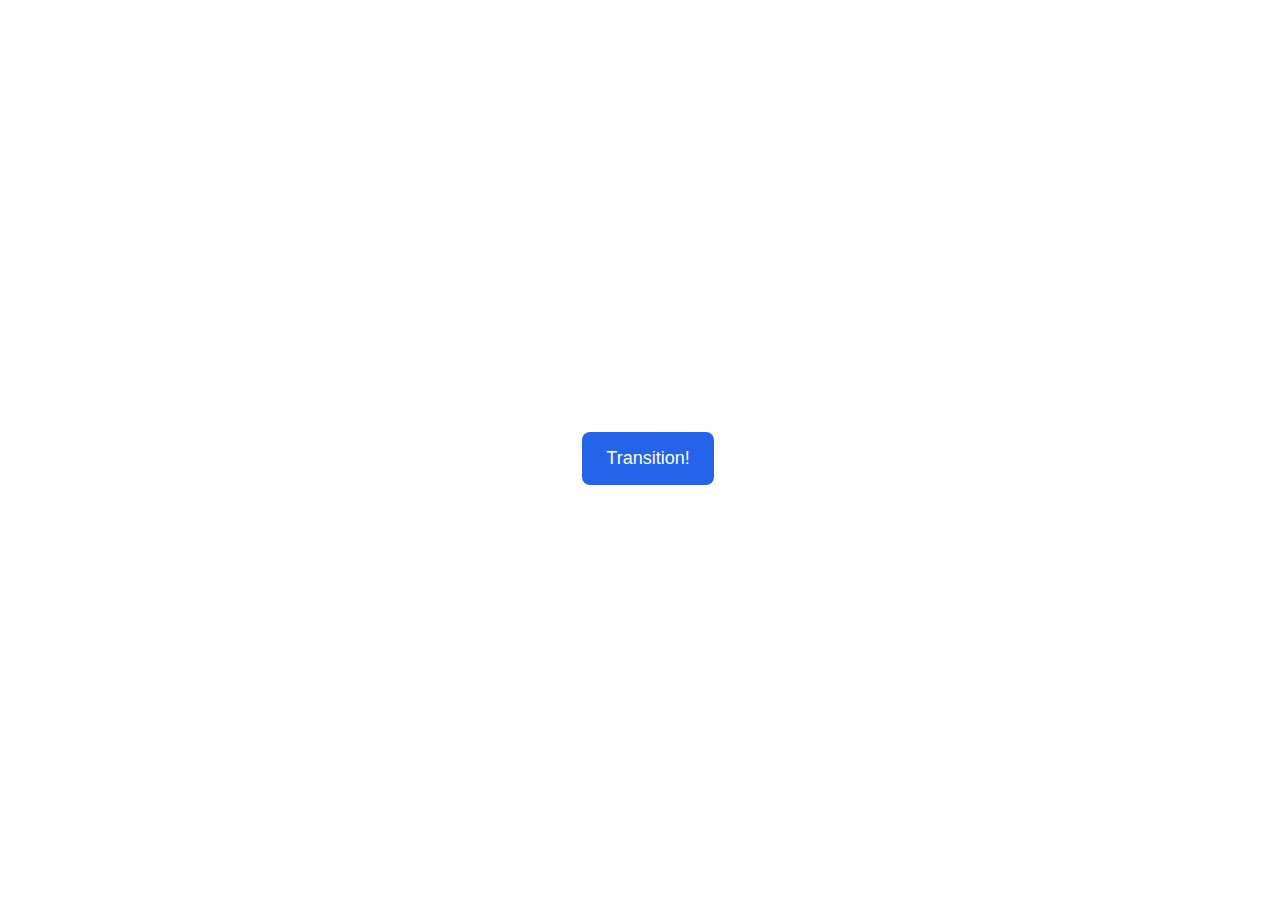
<file: advanced-html-css/animation/01-button-hover/index.html>
<!DOCTYPE html>
<html lang="en">
  <head>
    <meta charset="UTF-8" />
    <meta http-equiv="X-UA-Compatible" content="IE=edge" />
    <meta name="viewport" content="width=device-width, initial-scale=1.0" />
    <title>Button Hover</title>
    <link rel="stylesheet" href="style.css" />
  </head>
  <body>
    <div id="transition-container">
      <button>Transition!</button>
    </div>
  </body>
</html>
</file>
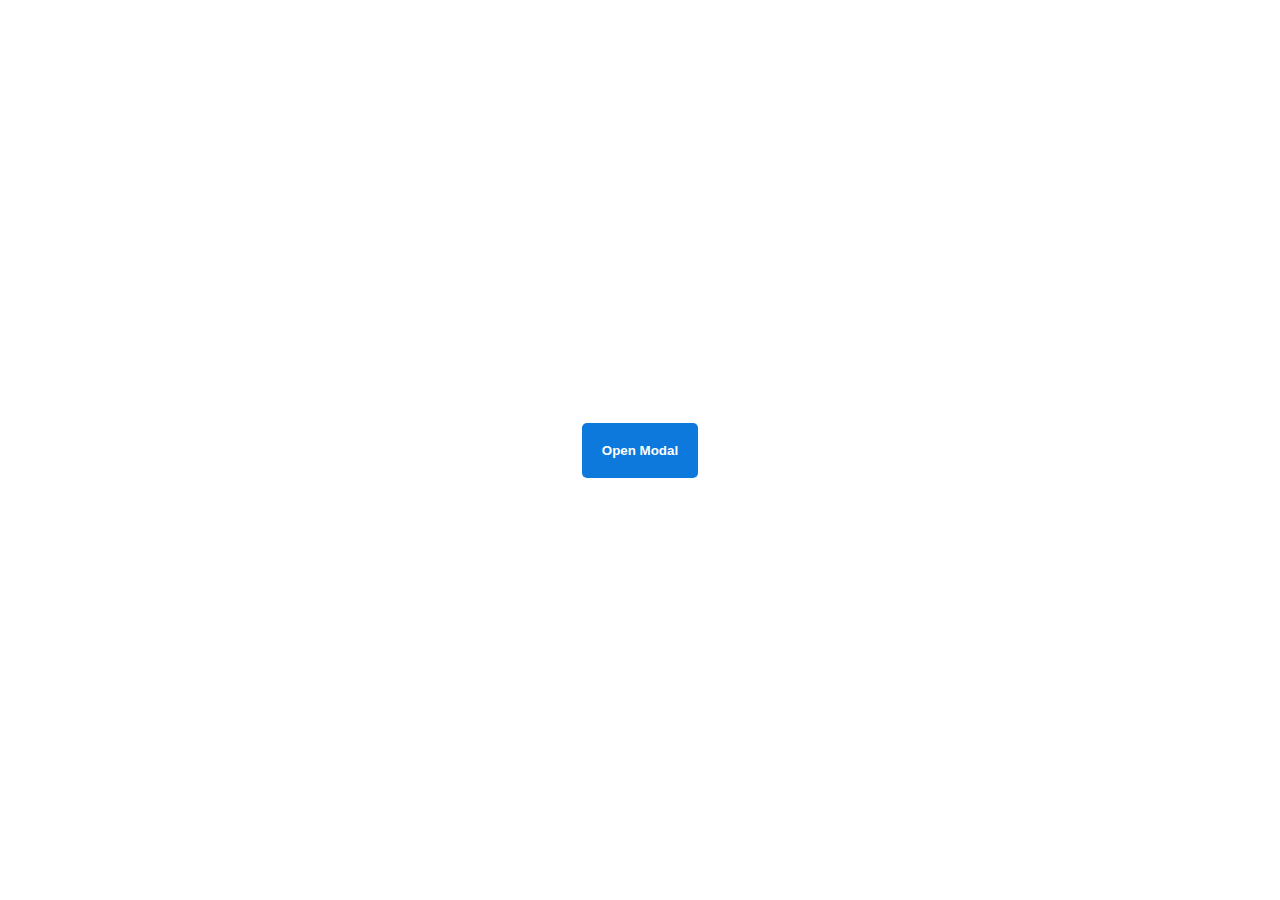
<file: advanced-html-css/animation/02-pop-up/index.html>
<!DOCTYPE html>
<html lang="en">
  <head>
    <meta charset="UTF-8" />
    <meta http-equiv="X-UA-Compatible" content="IE=edge" />
    <meta name="viewport" content="width=device-width, initial-scale=1.0" />
    <title>Popup</title>
    <link rel="stylesheet" href="style.css" />
  </head>
  <body>
    <div class="backdrop"></div>
    <div class="popup-modal">
      <h1>Look at me!</h1>
      <p>I'm a pop up dialog!</p>
      <button id="close-modal">Close Modal</button>
    </div>
    <div class="button-container">
      <button id="trigger-modal">Open Modal</button>
    </div>
    <script src="script.js"></script>
  </body>
</html>
</file>
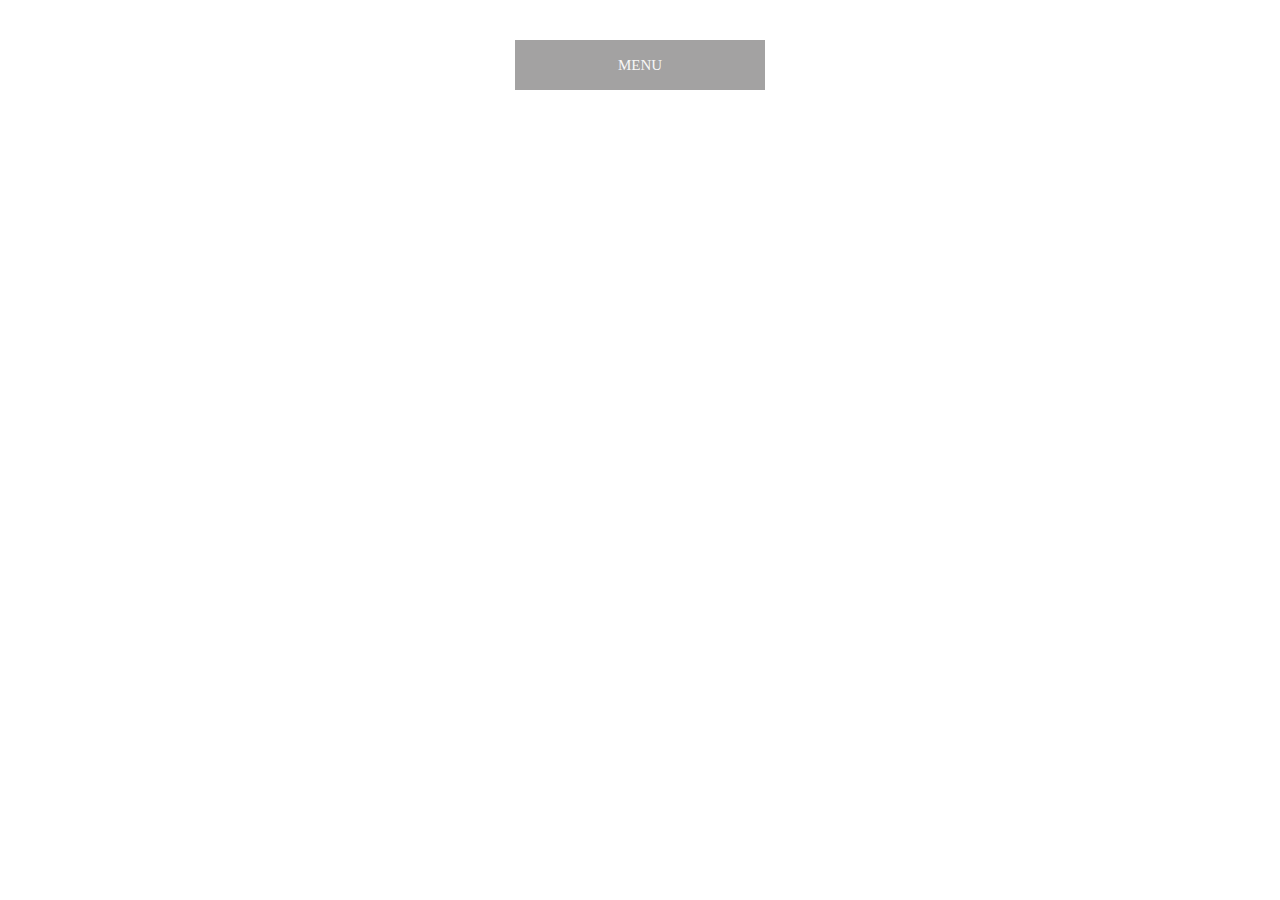
<file: advanced-html-css/animation/03-dropdown-menu/index.html>
<!DOCTYPE html>
<html lang="en">
  <head>
    <meta charset="UTF-8" />
    <meta http-equiv="X-UA-Compatible" content="IE=edge" />
    <meta name="viewport" content="width=device-width, initial-scale=1.0" />
    <title>Dropdown Menu</title>
    <link rel="stylesheet" href="style.css" />
  </head>
  <body>
    <div class="dropdown-container">
        <div class="menu-title">MENU</div>
        <ul class="dropdown-menu">
            <li>ITEM 1</li>
            <li>ITEM 2</li>
            <li>ITEM 3</li>
            <li>ITEM 4</li>
            <li>ITEM 5</li>
        </ul>
    </div>
    <script src="script.js"></script>
  </body>
</html>
</file>
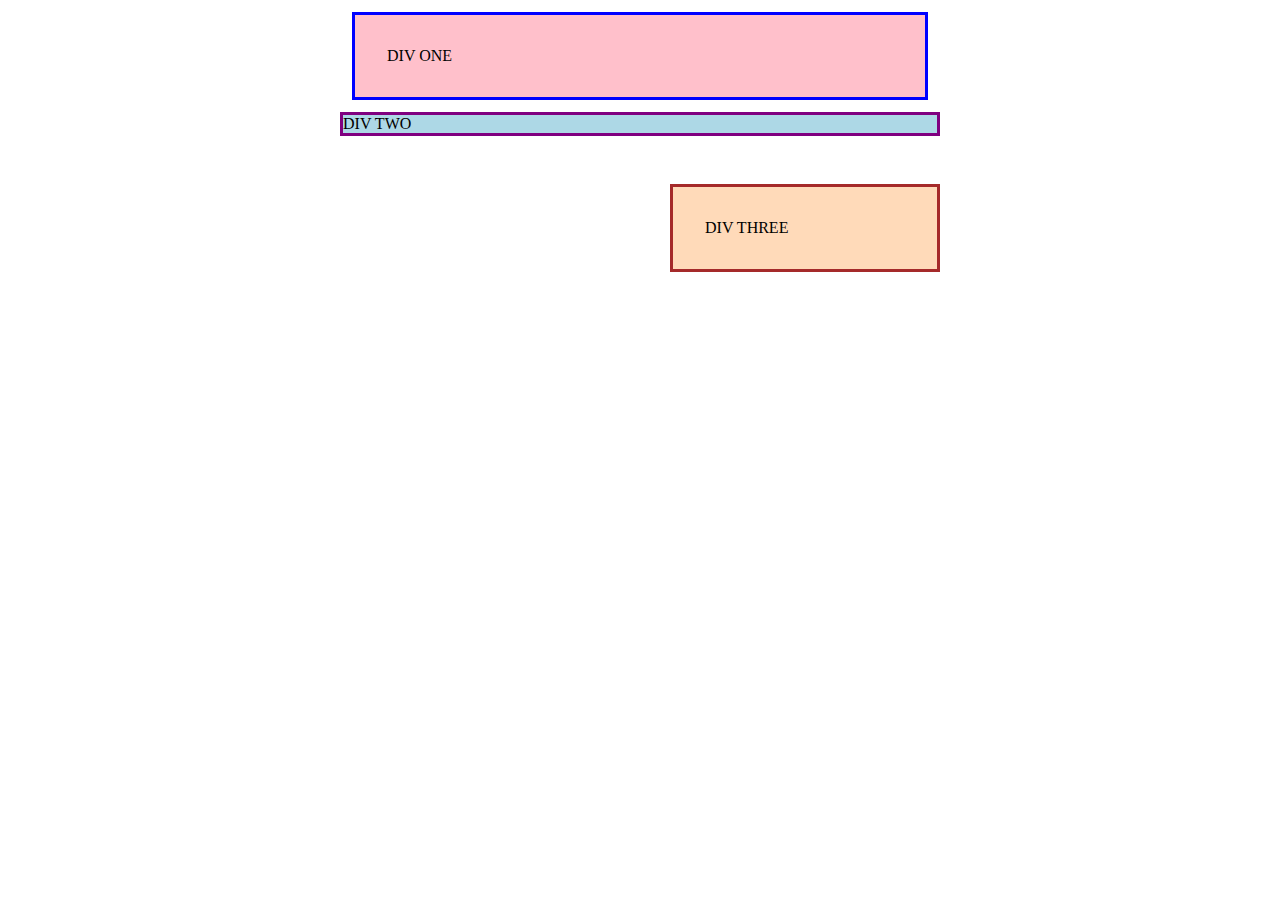
<file: foundations/block-and-inline/01-margin-and-padding-1/index.html>
<!DOCTYPE html>
<html lang="en">
  <head>
    <meta charset="UTF-8">
    <meta http-equiv="X-UA-Compatible" content="IE=edge">
    <meta name="viewport" content="width=device-width, initial-scale=1.0">
    <title>Margin and Padding exercise</title>
    <link rel="stylesheet" href="style.css">
  </head>
  <body>
    <div class="one">
      DIV ONE
    </div>
    <div class="two">
      DIV TWO
    </div>
    <div class="three">
      DIV THREE
    </div>
  </body>
</html>
</file>
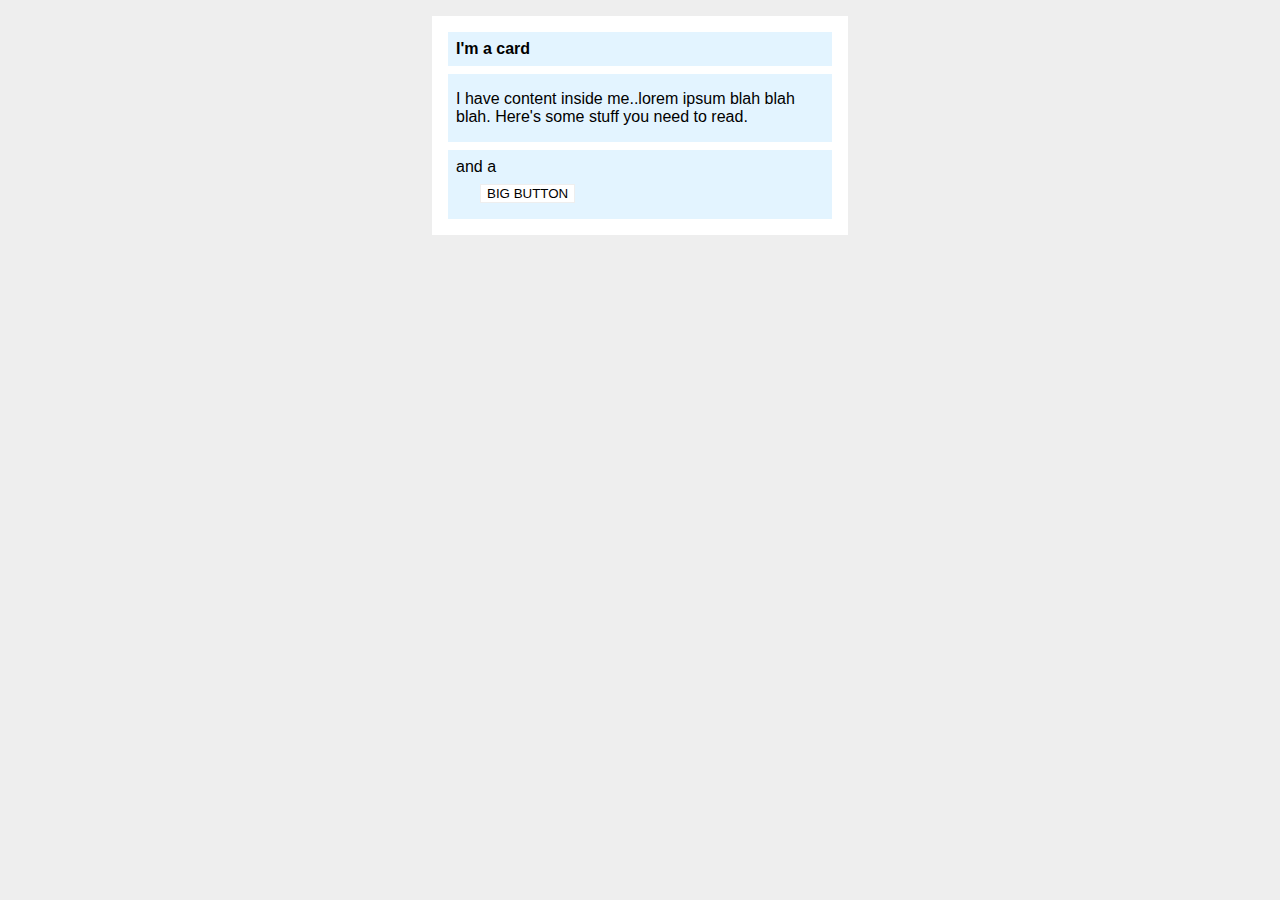
<file: foundations/block-and-inline/02-margin-and-padding-2/index.html>
<!DOCTYPE html>
<html lang="en">
  <head>
    <meta charset="UTF-8">
    <meta http-equiv="X-UA-Compatible" content="IE=edge">
    <meta name="viewport" content="width=device-width, initial-scale=1.0">
    <title>Margin and Padding exercise 2</title>
    <link rel="stylesheet" href="style.css">
  </head>
  <body>
    <div class="card">
      <h1 class="title">I'm a card</h1>
      <div class="content">I have content inside me..lorem ipsum blah blah blah. Here's some stuff you need to read.</div>
      <div class="button-container">and a <button>BIG BUTTON</button></div>
    </div>
  </body>
</html>
</file>
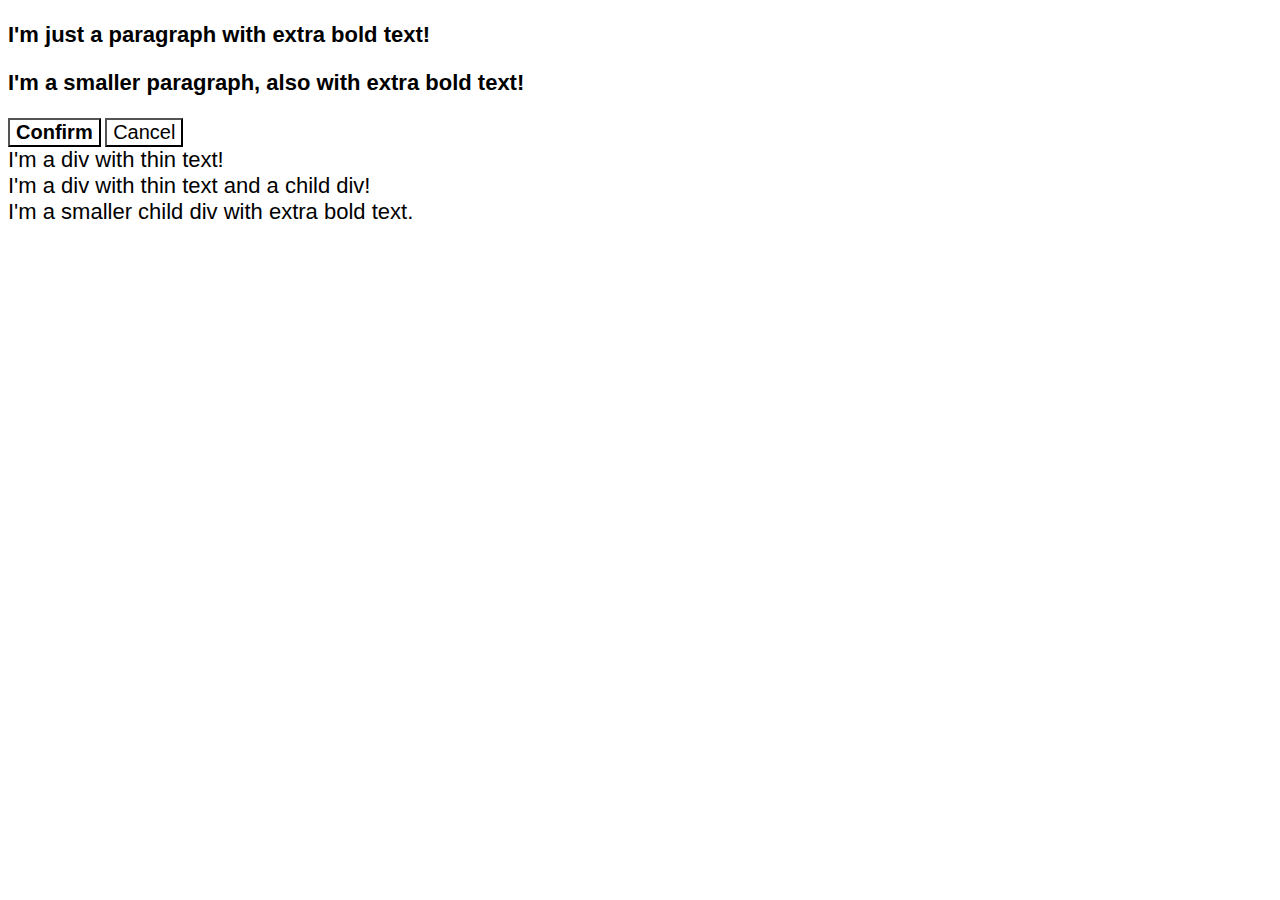
<file: foundations/cascade/01-cascade-fix/index.html>
<!DOCTYPE html>
<html lang="en">
  <head>
    <meta charset="UTF-8">
    <meta http-equiv="X-UA-Compatible" content="IE=edge">
    <meta name="viewport" content="width=device-width, initial-scale=1.0">
    <title>Fix the Cascade</title>
    <link rel="stylesheet" href="style.css">
  </head>
  <body>
    <p class="para">I'm just a paragraph with extra bold text!</p>
    <p class="para small-para">I'm a smaller paragraph, also with extra bold text!</p>

    <button id="confirm-button" class="button confirm">Confirm</button>
    <button id="cancel-button" class="button cancel">Cancel</button>

    <div class="text">I'm a div with thin text!</div>
    <div class="text">I'm a div with thin text and a child div!
      <div class="text child">I'm a smaller child div with extra bold text.</div>
    </div>
  </body>
</html>
</file>
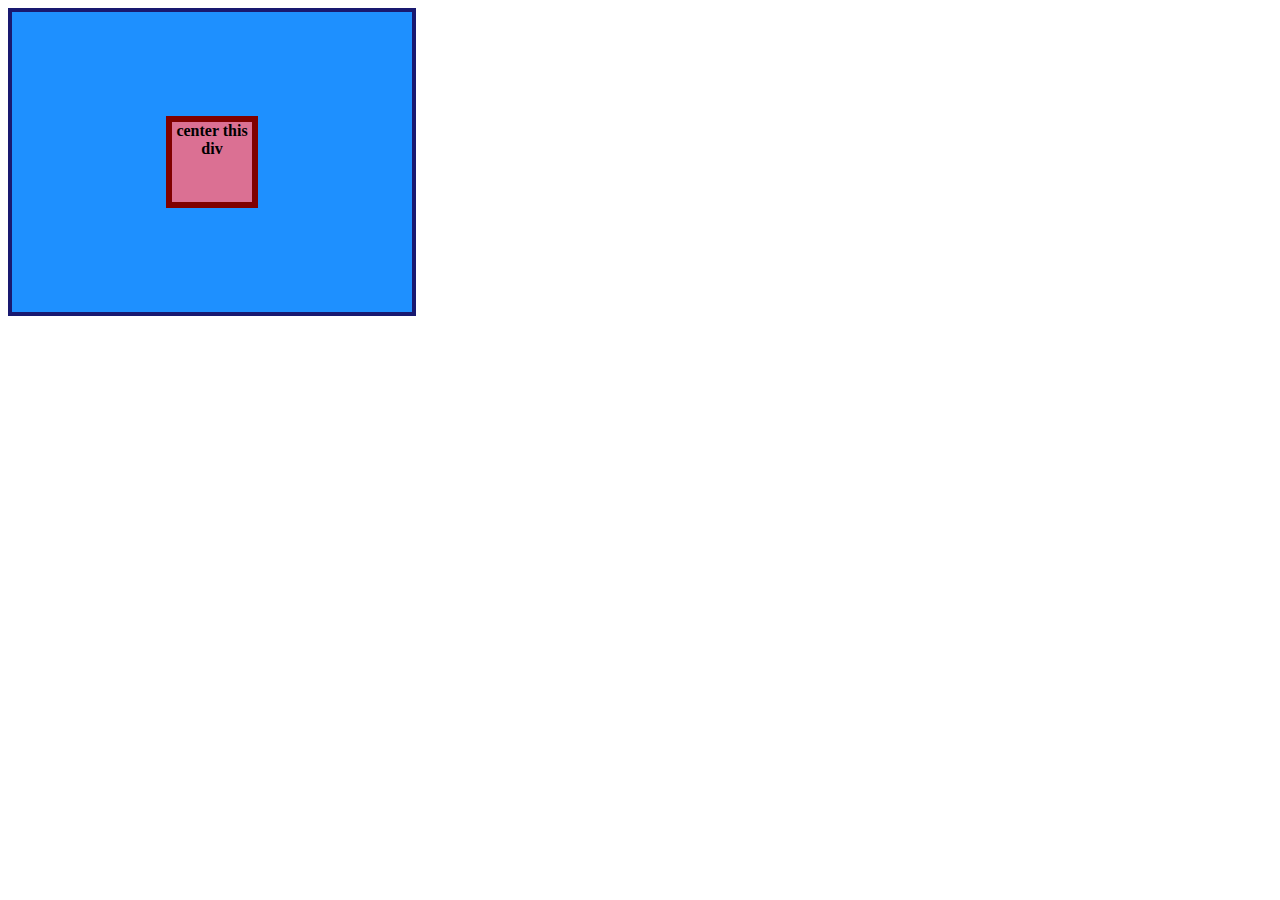
<file: foundations/flex/01-flex-center/index.html>
<!DOCTYPE html>
<html lang="en">
  <head>
    <meta charset="UTF-8">
    <meta http-equiv="X-UA-Compatible" content="IE=edge">
    <meta name="viewport" content="width=device-width, initial-scale=1.0">
    <title>CENTER THIS DIV</title>
    <link rel="stylesheet" href="style.css">
  </head>
  <body>
    <div class="container">
      <div class="box">center this div</div>
    </div>
  </body>
</html>
</file>
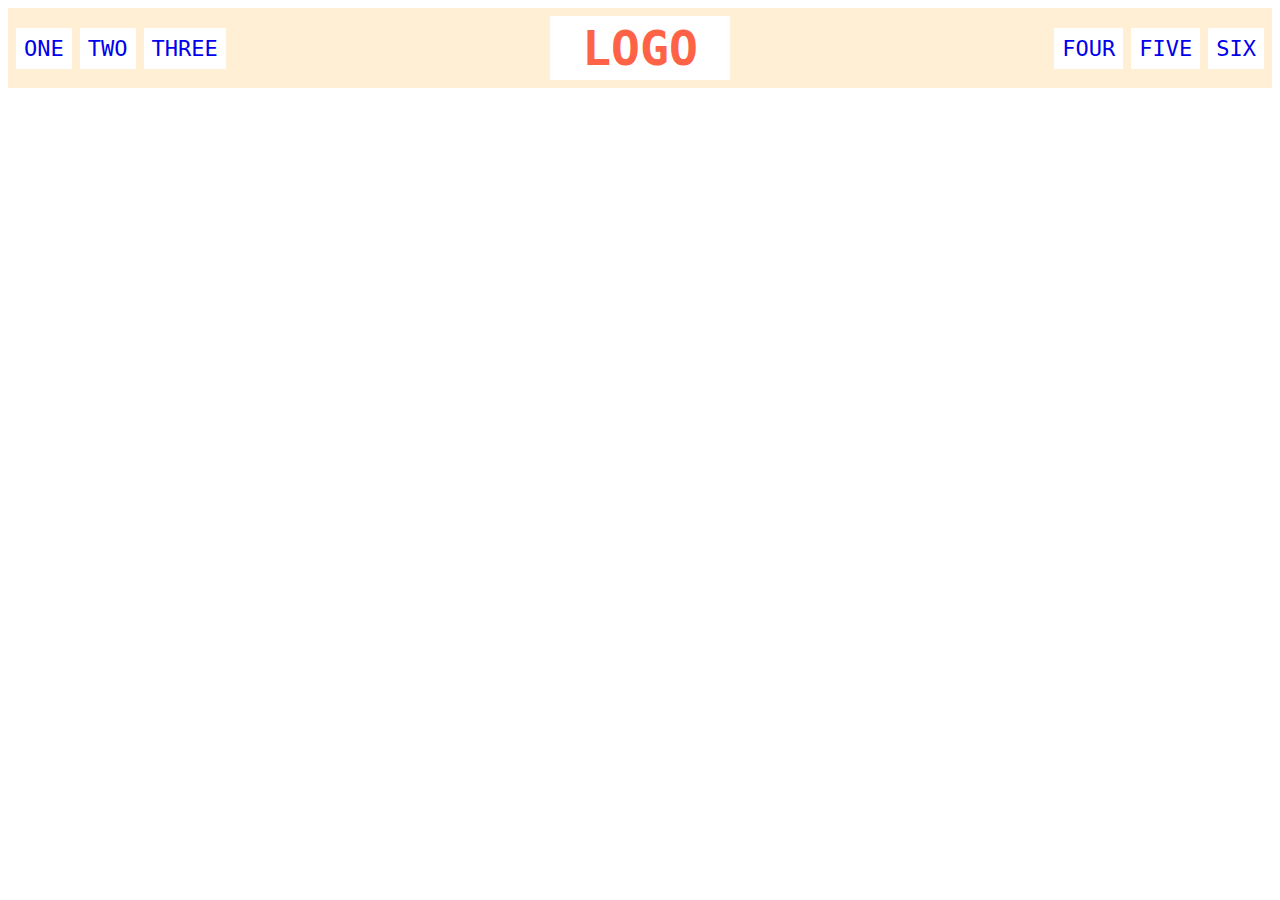
<file: foundations/flex/02-flex-header/index.html>
<!DOCTYPE html>
<html lang="en">
  <head>
    <meta charset="UTF-8">
    <meta http-equiv="X-UA-Compatible" content="IE=edge">
    <meta name="viewport" content="width=device-width, initial-scale=1.0">
    <title>Flex Header</title>
    <link rel="stylesheet" href="style.css">
  </head>
  <body>
    <div class="header">
      <div class="left-links">
        <ul>
          <li><a href="#">ONE</a></li>
          <li><a href="#">TWO</a></li>
          <li><a href="#">THREE</a></li>
        </ul>
      </div>
      <div class="logo">LOGO</div>
      <div class="right-links">
        <ul>
          <li><a href="#">FOUR</a></li>
          <li><a href="#">FIVE</a></li>
          <li><a href="#">SIX</a></li>
        </ul>
      </div>
    </div>
  </body>
</html>
</file>
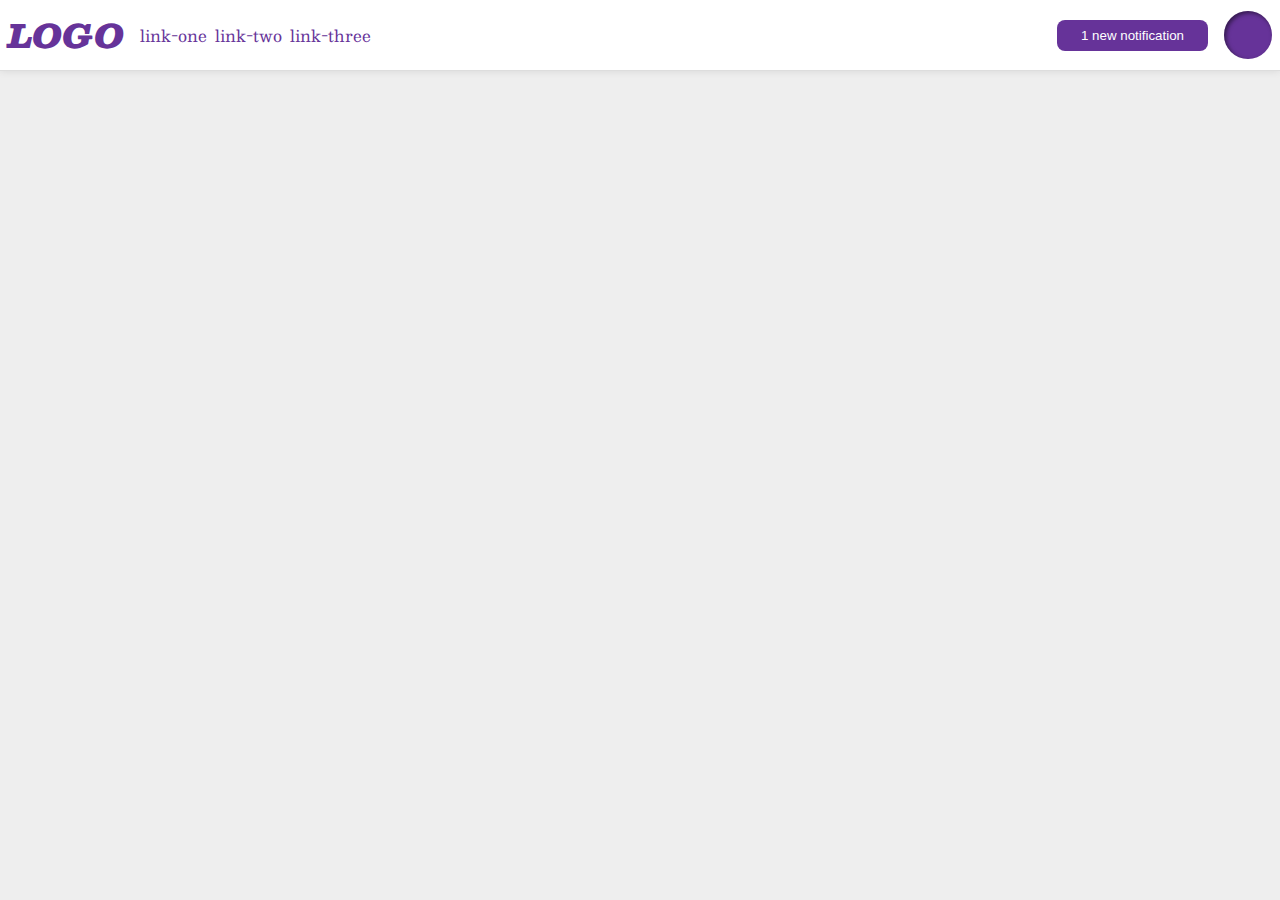
<file: foundations/flex/03-flex-header-2/index.html>
<!DOCTYPE html>
<html lang="en">
  <head>
    <meta charset="UTF-8">
    <meta http-equiv="X-UA-Compatible" content="IE=edge">
    <meta name="viewport" content="width=device-width, initial-scale=1.0">
    <title>Flex Header 2</title>
    <link rel="stylesheet" href="style.css">
  </head>
  <body>
    <div class="header">
      <div class="header-left">
        <div class="logo">
          LOGO
        </div>
        <ul class="links">
          <li><a href="https://google.com">link-one</a></li>
          <li><a href="https://google.com">link-two</a></li>
          <li><a href="https://google.com">link-three</a></li>
        </ul>
      </div>
      <div class="header-right">
        <button class="notifications">
          1 new notification
        </button>
        <div class="profile-image"></div>
      </div>
    </div>
  </body>
</html>
</file>
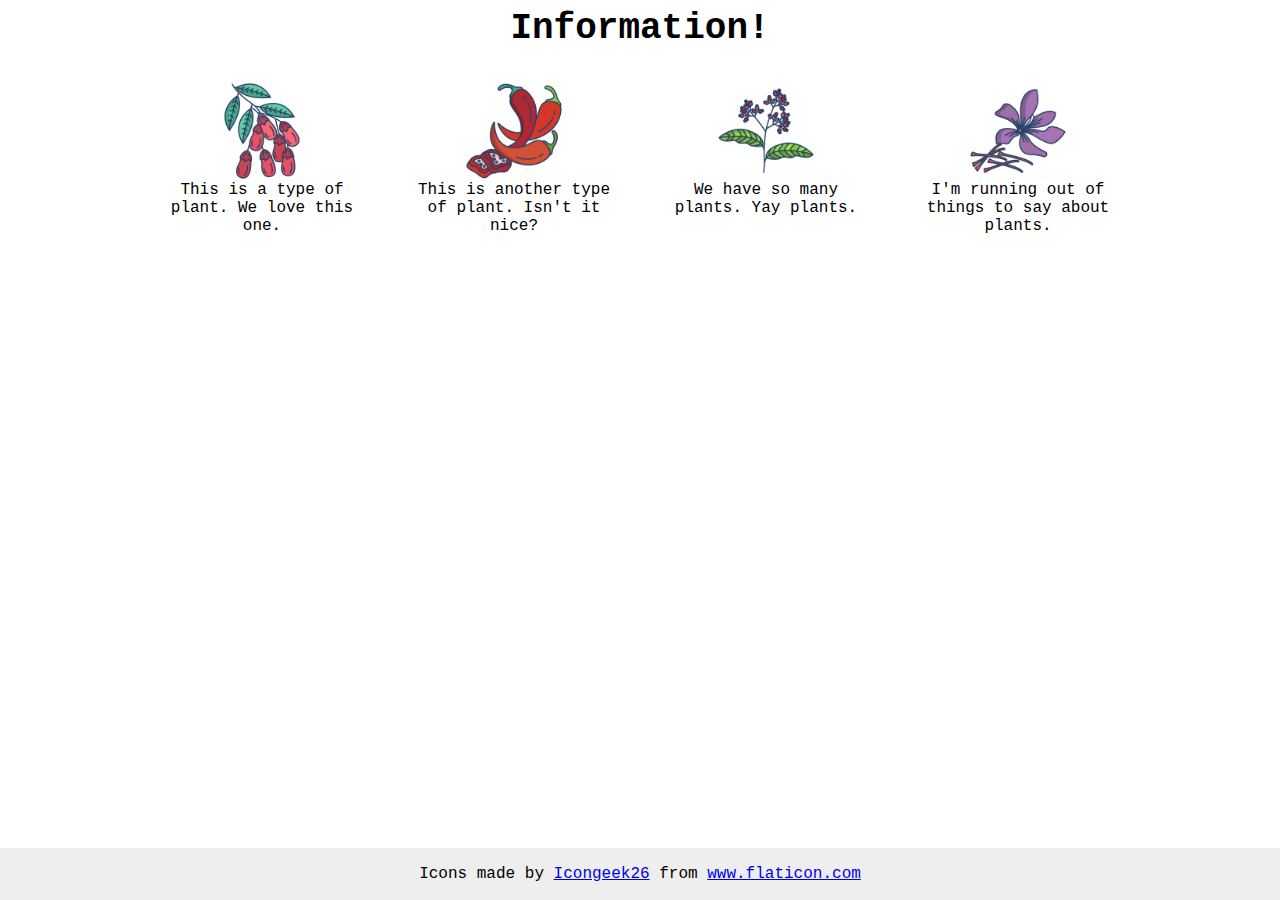
<file: foundations/flex/04-flex-information/index.html>
<!DOCTYPE html>
<html lang="en">
  <head>
    <meta charset="UTF-8">
    <meta http-equiv="X-UA-Compatible" content="IE=edge">
    <meta name="viewport" content="width=device-width, initial-scale=1.0">
    <title>Information</title>
    <link rel="stylesheet" href="style.css">
  </head>
  <body>
    <div class="title">Information!</div>
    <div class="main">
      <div class="section">
        <img src="./images/barberry.png" alt="barberry">
        <div class="text">This is a type of plant. We love this one.</div>
      </div>
      <div class="section">
        <img src="./images/chilli.png" alt="chili">
        <div class="text">This is another type of plant. Isn't it nice?</div>
      </div>
      <div class="section">
        <img src="./images/pepper.png" alt="pepper">
        <div class="text">We have so many plants. Yay plants.</div>
      </div>
      <div class="section">
        <img src="./images/saffron.png" alt="saffron">
        <div class="text">I'm running out of things to say about plants.</div>
      </div>
    </div>

    <!-- disregard this section, it's here to give attribution to the creator of these icons -->
    <div class="footer">
      <div>Icons made by <a href="https://www.flaticon.com/authors/icongeek26" title="Icongeek26">Icongeek26</a> from <a href="https://www.flaticon.com/" title="Flaticon">www.flaticon.com</a></div>
    </div>
  </body>
</html>
</file>
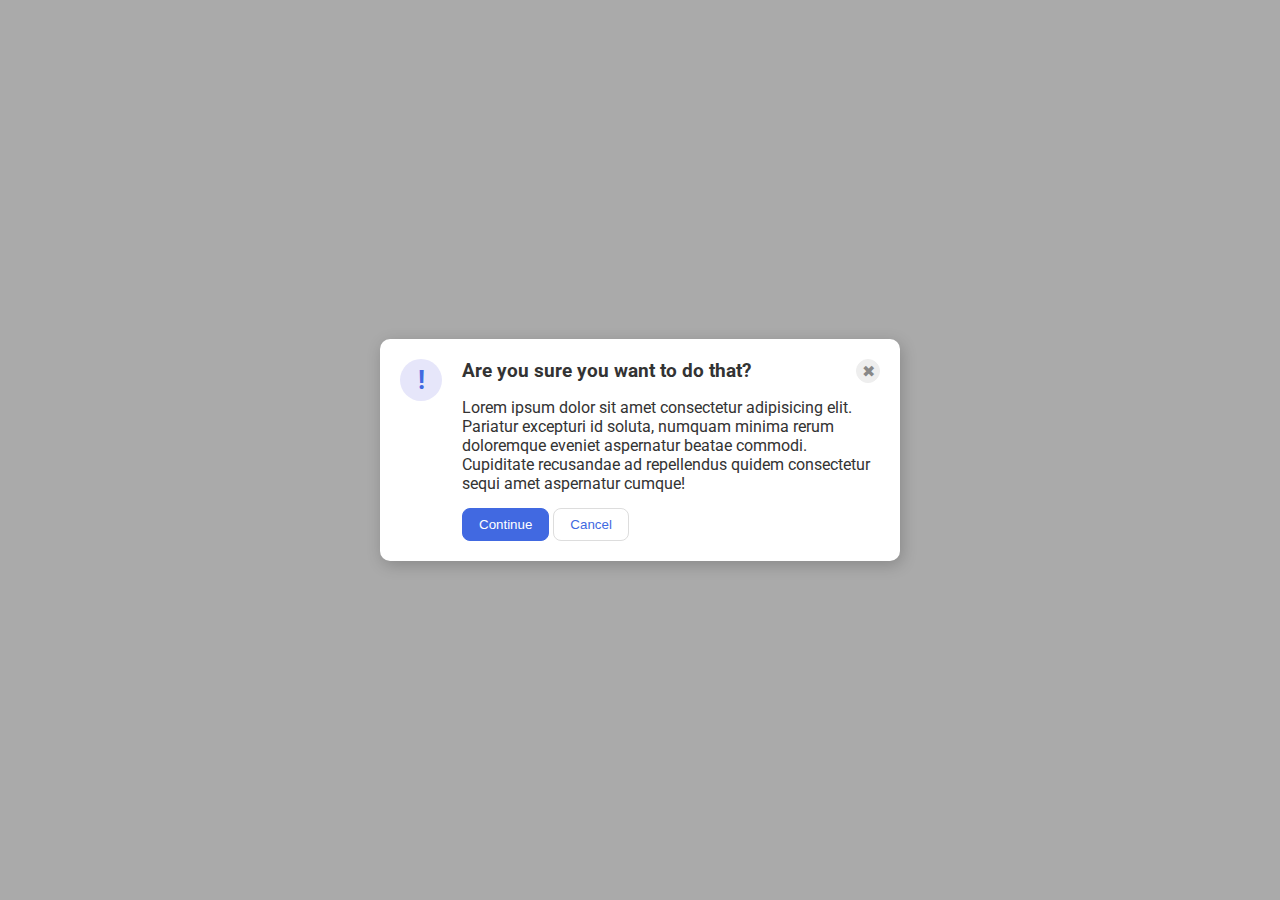
<file: foundations/flex/05-flex-modal/index.html>
<!DOCTYPE html>
<html lang="en">
  <head>
    <meta charset="UTF-8">
    <meta http-equiv="X-UA-Compatible" content="IE=edge">
    <meta name="viewport" content="width=device-width, initial-scale=1.0">
    <link rel="stylesheet" href="style.css">
    <title>Modal</title>
  </head>
  <body>
    <div class="modal">
      <div class="icon">!</div>
      <div class="main-container">
        <div class="top-right-container">
          <div class="header">Are you sure you want to do that?</div>
          <button class="close-button">✖</button>
        </div>
        <div class="text">Lorem ipsum dolor sit amet consectetur adipisicing elit. Pariatur excepturi id soluta, numquam minima rerum doloremque eveniet aspernatur beatae commodi. Cupiditate recusandae ad repellendus quidem consectetur sequi amet aspernatur cumque!</div>
        <button class="continue">Continue</button>
        <button class="cancel">Cancel</button>
      </div>
    </div>
  </body>
</html>
</file>
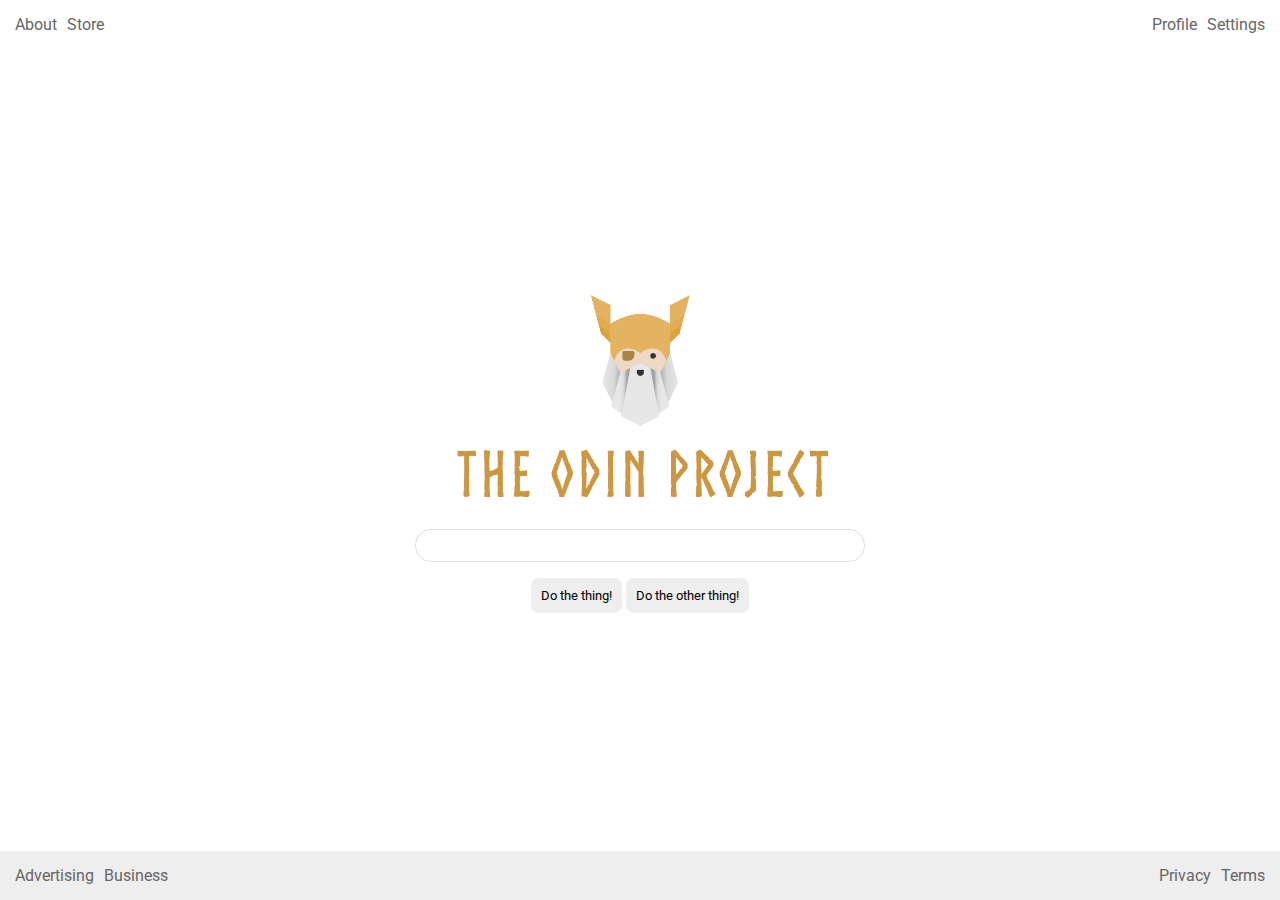
<file: foundations/flex/06-flex-layout/index.html>
<!DOCTYPE html>
<html lang="en">
  <head>
    <meta charset="UTF-8">
    <meta http-equiv="X-UA-Compatible" content="IE=edge">
    <meta name="viewport" content="width=device-width, initial-scale=1.0">
    <title>LAYOUT</title>
    <link rel="stylesheet" href="./style.css">
  </head>
  <body>
    <div class="header">
      <ul class="left-links">
        <li><a href="#">About</a></li>
        <li><a href="#">Store</a></li>
      </ul>
      <ul class="right-links">
        <li><a href="#">Profile</a></li>
        <li><a href="#">Settings</a></li>
      </ul>
    </div>
    <div class="content">
      <img src="./logo.png" alt="Project logo. Represents odin with the project name.">
      <div class="input">
        <input type="text">
      </div>
      <div class="buttons">
        <button>Do the thing!</button>
        <button>Do the other thing!</button>
      </div>
    </div>
    <div class="footer">
      <ul class="left-links">
        <li><a href="#">Advertising</a></li>
        <li><a href="#">Business</a></li>
      </ul>
      <ul class="right-links">
        <li><a href="#">Privacy</a></li>
        <li><a href="#">Terms</a></li>
      </ul>
    </div>
  </body>
</html>
</file>
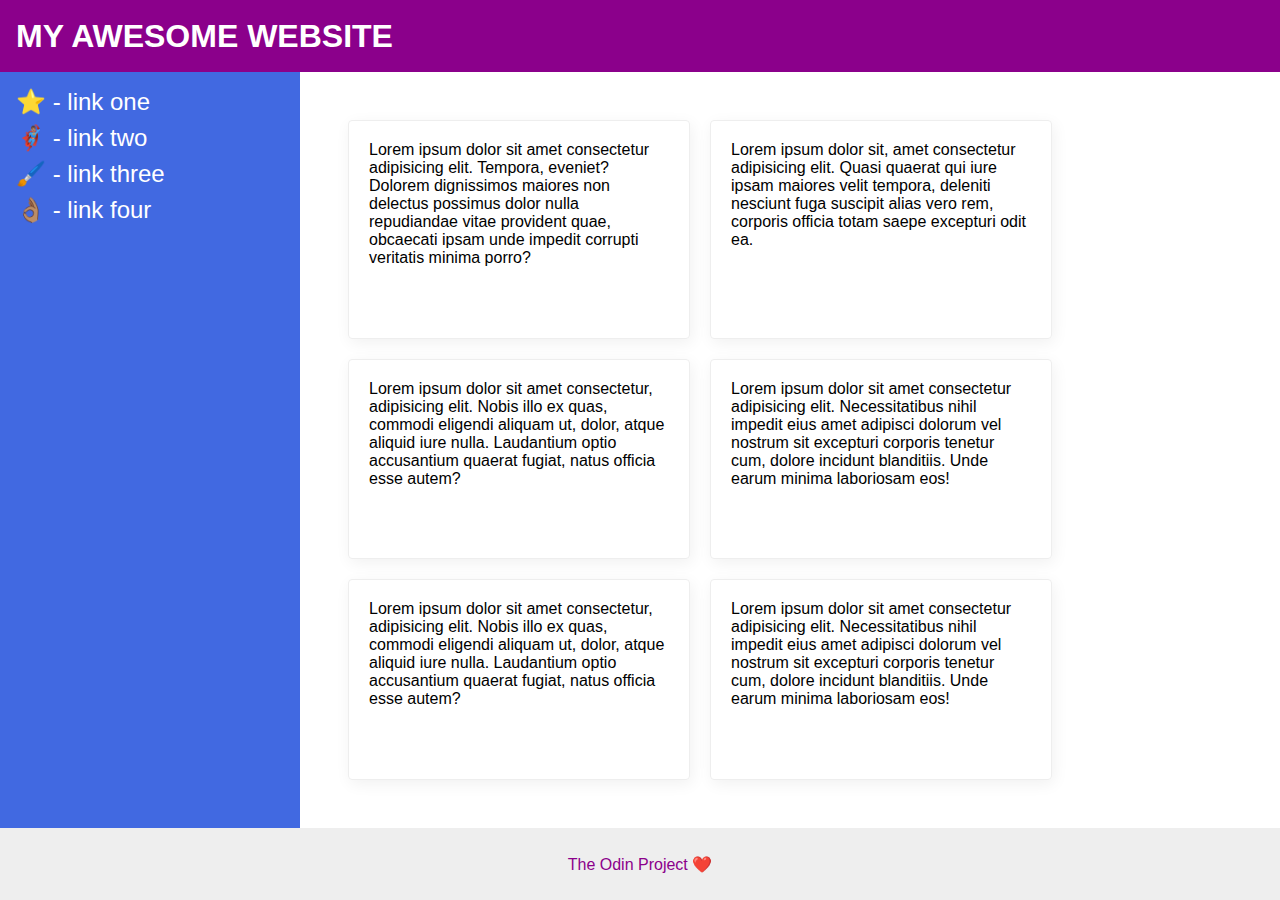
<file: foundations/flex/07-flex-layout-2/index.html>
<!DOCTYPE html>
<html lang="en">
  <head>
    <meta charset="UTF-8">
    <meta http-equiv="X-UA-Compatible" content="IE=edge">
    <meta name="viewport" content="width=device-width, initial-scale=1.0">
    <title>The Holy Grail</title>
    <link rel="stylesheet" href="style.css">
  </head>
  <body>
    <div class="header">
      MY AWESOME WEBSITE
    </div>
    
    <div class="main-content">
      <div class="sidebar">
        <ul>
          <li><a href="#">⭐ - link one</a></li>
          <li><a href="#">🦸🏽‍♂️ - link two</a></li>
          <li><a href="#">🖌️ - link three</a></li>
          <li><a href="#">👌🏽 - link four</a></li>
        </ul>
      </div>
      <div class="cards">
        <div class="card">Lorem ipsum dolor sit amet consectetur adipisicing elit. Tempora, eveniet? Dolorem dignissimos maiores non delectus possimus dolor nulla repudiandae vitae provident quae, obcaecati ipsam unde impedit corrupti veritatis minima porro?</div>
        <div class="card">Lorem ipsum dolor sit, amet consectetur adipisicing elit. Quasi quaerat qui iure ipsam maiores velit tempora, deleniti nesciunt fuga suscipit alias vero rem, corporis officia totam saepe excepturi odit ea.</div>
        <div class="card">Lorem ipsum dolor sit amet consectetur, adipisicing elit. Nobis illo ex quas, commodi eligendi aliquam ut, dolor, atque aliquid iure nulla. Laudantium optio accusantium quaerat fugiat, natus officia esse autem?</div>
        <div class="card">Lorem ipsum dolor sit amet consectetur adipisicing elit. Necessitatibus nihil impedit eius amet adipisci dolorum vel nostrum sit excepturi corporis tenetur cum, dolore incidunt blanditiis. Unde earum minima laboriosam eos!</div>
        <div class="card">Lorem ipsum dolor sit amet consectetur, adipisicing elit. Nobis illo ex quas, commodi eligendi aliquam ut, dolor, atque aliquid iure nulla. Laudantium optio accusantium quaerat fugiat, natus officia esse autem?</div>
        <div class="card">Lorem ipsum dolor sit amet consectetur adipisicing elit. Necessitatibus nihil impedit eius amet adipisci dolorum vel nostrum sit excepturi corporis tenetur cum, dolore incidunt blanditiis. Unde earum minima laboriosam eos!</div>
      </div>
    </div>

    <div class="footer">
      The Odin Project ❤️
    </div>
  </body>
</html>
</file>
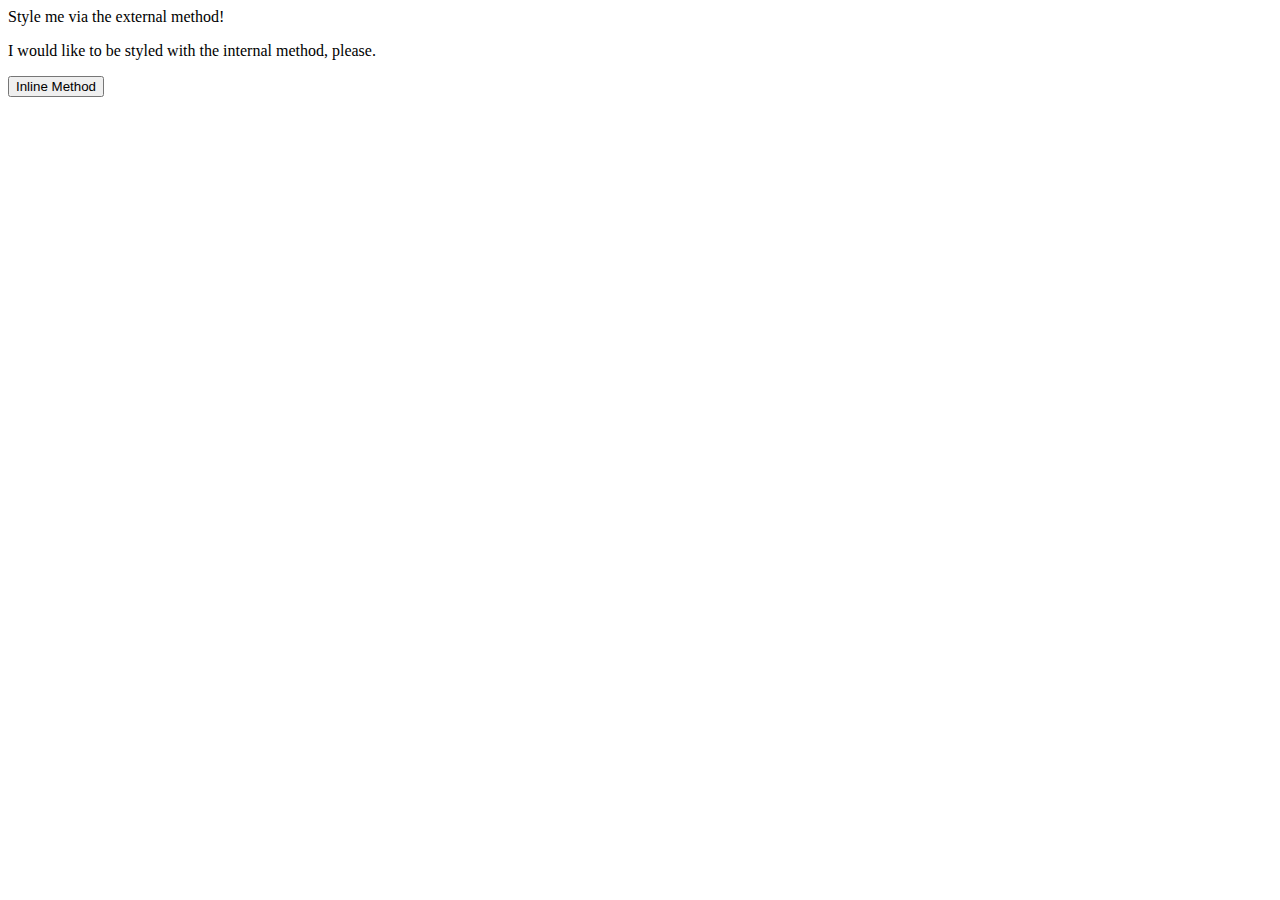
<file: foundations/intro-to-css/01-css-methods/index.html>
<!DOCTYPE html>
<html lang="en">
  <head>
    <meta charset="UTF-8">
    <meta http-equiv="X-UA-Compatible" content="IE=edge">
    <meta name="viewport" content="width=device-width, initial-scale=1.0">
    <title>Methods for Adding CSS</title>
  </head>
  <body>
    <div>Style me via the external method!</div>
    <p>I would like to be styled with the internal method, please.</p>
    <button>Inline Method</button>
  </body>
</html>
</file>
<file: advanced-html-css/animation/01-button-hover/style.css>
#transition-container {
  width: 100vw;
  height: 100vh;
  display: flex;
  flex-direction: column;
  justify-content: center;
  align-items: center;
  font-family: Arial, sans-serif;
}

button {
  border-radius: 8px;
  border: none;
  background-color: #2563eb;
  color: white;
  font-size: 18px;
  padding: 16px 24px;
  text-align: center;
}
</file>
<file: advanced-html-css/animation/02-pop-up/style.css>
* {
  padding: 0;
  margin: 0;
}

body {
  overflow: hidden;
}

.button-container {
  width: 100vw;
  height: 100vh;
  background-color: #ffffff;
  opacity: 100%;
  display: flex;
  align-items: center;
  justify-content: center;
}

button {
  padding: 20px;
  color: #ffffff;
  background-color: #0e79dd;
  border: none;
  border-radius: 5px;
  font-weight: 600;
}

.popup-modal {
  padding: 32px 64px;
  background-color: white;
  border: 1px solid black;
  border-radius: 10px;
  position: fixed;
  top: 50%;
  left: 50%;
  transform-origin: center;
  transform: translate(-50%, -50%);
  pointer-events: none;
  opacity: 0%;
  text-align: center;
}

.popup-modal p {
  margin-bottom: 24px;
}

.backdrop {
  pointer-events: none;
  position: fixed;
  inset: 0;
  background: #000;
  opacity: 0%;
}

.popup-modal.show {
  opacity: 100%;
  pointer-events: all;
}

.backdrop.show {
  opacity: 30%;
}
</file>
<file: advanced-html-css/animation/03-dropdown-menu/style.css>
.dropdown-container {
  max-width: 250px;
  margin: 40px auto;
  text-align: center;
  line-height: 50px;
  font-size: 15px;
  color: rgb(247, 247, 247);
  cursor: pointer;
}

.menu-title {
  background-color: rgb(163, 162, 162);
}

.dropdown-menu {
  list-style: none;
  padding: 0;
  margin: 0;
  background-color: rgb(99, 97, 97);

  display: none;
}

ul.dropdown-menu li:hover {
  background: rgb(47, 46, 46);
}

.visible {
  display: block;
}
</file>
<file: foundations/block-and-inline/01-margin-and-padding-1/style.css>
body {
  max-width: 600px;
  margin: 0 auto;
}

.one {
  background: pink;
  border: 3px solid blue;
  /* CHANGE ME */
  padding: 32px;
  margin: 12px;
}

.two {
  background: lightblue;
  border: 3px solid purple;
  /* CHANGE ME */
  margin-bottom: 48px;
}

.three {
  background: peachpuff;
  border: 3px solid brown;
  width: 200px;
  /* CHANGE ME */
  padding: 32px;
  margin-left: auto;
}
</file>
<file: foundations/block-and-inline/02-margin-and-padding-2/style.css>
body {
  background: #eee;
  font-family: sans-serif;
}

.card {
  width: 400px;
  background: #fff;
  margin: 16px auto;
  padding: 8px;
}

.title {
  background: #e3f4ff;
  margin: 8px;
  padding: 8px;
  font-size: 16px;
}

.content {
  background: #e3f4ff;
  margin: 8px;
  padding: 16px 8px;
}

.button-container {
  background: #e3f4ff;
  padding: 8px;
  margin: 8px;
}

button {
  background: white;
  border: 1px solid #eee;
  display: block;
  margin: 8px 24px;
}
</file>
<file: foundations/cascade/01-cascade-fix/style.css>
body {
  font-family: Arial, Helvetica, sans-serif;
}

.para,
.small-para {
  color: hsl(0, 0%, 0%);
  font-weight: 800;
}

.small-para {
  font-size: 14px;
  font-weight: 800;
}

.para {
  font-size: 22px;
}

.confirm {
  background: green;
  color: white;
  font-weight: bold;
} 

.button {
  background-color: rgb(255, 255, 255);
  color: rgb(0, 0, 0);
  font-size: 20px;
}

.child {
  color: rgb(0, 0, 0);
  font-weight: 800;
  font-size: 14px;
}

div.text {
  color: rgb(0, 0, 0);
  font-size: 22px;
  font-weight: 100;
}
</file>
<file: foundations/flex/01-flex-center/style.css>
.container {
  background: dodgerblue;
  border: 4px solid midnightblue;
  width: 400px;
  height: 300px;
  display: flex;
  justify-content: center; 
  align-items: center;
}

.box {
  background: palevioletred;
  font-weight: bold;
  text-align: center;
  border: 6px solid maroon;
  width: 80px;
  height: 80px;
}
</file>
<file: foundations/flex/02-flex-header/style.css>
.header  {
  font-family: monospace;
  background: papayawhip;
  display: flex;
  justify-content: space-between;
  align-items: center;
  padding: 8px;
}

.logo {
  font-size: 48px;
  font-weight: 900;
  color: tomato;
  background: white;
  padding: 4px 32px;
}

ul {
  /* this removes the dots on the list items*/
  list-style-type: none;
  display: flex;
  gap: 8px;
  margin: 0;
  padding: 0;
}

a {
  font-size: 22px;
  background: white;
  padding: 8px;
  /* this removes the line under the links */
  text-decoration: none;
}
</file>
<file: foundations/flex/03-flex-header-2/style.css>
/* this is some magical font-importing.  
you'll learn about it later. */
@import url('https://fonts.googleapis.com/css2?family=Besley:ital,wght@0,400;1,900&display=swap');

body {
  margin: 0;
  background: #eee;
  font-family: Besley, serif;
}

.header {
  background: white;
  border-bottom: 1px solid #ddd;
  box-shadow: 0 0 8px rgba(0,0,0,.1);
  display: flex;
  justify-content: space-between;
  padding: 8px;
}

.header-left, .header-right {
  display: flex;
  align-items: center;
  gap: 16px;
}

.profile-image {
  background: rebeccapurple;
  box-shadow: inset 2px 2px 4px rgba(0,0,0,.5);
  border-radius: 50%;
  width: 48px;
  height: 48px;
}

.logo {
  color: rebeccapurple;
  font-size: 32px;
  font-weight: 900;
  font-style: italic;
}

button {
  border: none;
  border-radius: 8px;
  background: rebeccapurple;
  color: white;
  padding: 8px 24px;
}

a {
  /* this removes the line under our links */
  text-decoration: none;
  color: rebeccapurple;
}

ul {
  list-style-type: none;
  margin: 0;
  padding: 0;
  gap: 8px;
  display: flex;
}
</file>
<file: foundations/flex/04-flex-information/style.css>
body {
  font-family: 'Courier New', Courier, monospace;
}

.main {
  display: flex;
  justify-content: center;
  gap: 52px;
}

img {
  width: 100px;
  height: 100px;
}

.title {
  font-size: 36px;
  font-weight: 900;
  display: flex;
  justify-content: center;
  margin-bottom: 32px;
}

.section {
  display: flex;
  flex-direction: column;
  align-items: center;
  width: 200px;
}

.text {
  text-align: center;
}

/* do not edit this footer */
.footer {
  position: fixed;
  bottom: 0;
  left: 0;
  right: 0;
  height: 52px;
  display: flex;
  align-items: center;
  justify-content: center;
  background: #eee;
}
</file>
<file: foundations/flex/05-flex-modal/style.css>
@import url('https://fonts.googleapis.com/css2?family=Roboto:wght@400;700&display=swap');

html, body {
  height: 100%;
}

body {
  font-family: Roboto, sans-serif;
  margin: 0;
  background: #aaa;
  color: #333;
  /* I'll give you this one for free lol */
  display: flex;
  align-items: center;
  justify-content: center;
}

.modal {
  background: white;
  width: 480px;
  border-radius: 10px;
  box-shadow: 2px 4px 16px rgba(0,0,0,.2);
  padding: 20px;
  display: flex;
}

.top-right-container {
  display: flex;
  justify-content: space-between;
}

.main-container {
  padding-left: 20px;
}

.icon {
  color: royalblue;
  font-size: 26px;
  font-weight: 700;
  background: lavender;
  width: 42px;
  height: 42px;
  border-radius: 50%;
  display: flex;
  align-items: center;
  justify-content: center;
  flex-shrink: 0;
}

.close-button {
  background: #eee;
  border-radius: 50%;
  color: #888;
  font-weight: 400;
  font-size: 16px;
  height: 24px;
  width: 24px;
  display: flex;
  align-items: center;
  justify-content: center;
  border: 1px solid #eee;
  padding: 0;
}

button {
  cursor: pointer;
  padding: 8px 16px;
  border-radius: 8px;
}

button.continue {
  background: royalblue;
  border: 1px solid royalblue;
  color: white;
}

button.cancel {
  background: white;
  border: 1px solid #ddd;
  color: royalblue;
}

.header {
  font-weight: bold;
  font-size: larger;
}

.text {
  padding: 15px 0;
}
</file>
<file: foundations/flex/06-flex-layout/style.css>
@import url('https://fonts.googleapis.com/css2?family=Roboto:wght@400;700&display=swap');

body {
  height: 100vh;
  margin: 0;
  overflow: hidden;
  font-family: Roboto, sans-serif;
  display: flex;
  flex-direction: column;
}

img {
  width: 600px;
}

button {
  font-family: Roboto, sans-serif;
  border: none;
  border-radius: 8px;
  background: #eee;
  padding: 10px;
}

input {
  border: 1px solid #ddd;
  border-radius: 16px;
  padding: 8px 24px;
  width: 400px;
}

ul {
  display: flex;
  list-style: none;
  padding: 0;
  margin: 0;
  gap: 10px;
}

.header, .footer {
  display: flex;
  padding: 15px;
  justify-content: space-between;
}

.footer {
  background-color: #eeeeee;
}

.right-links {
  display: flex;
}

.left-links {
  display: flex;
}

a {
  text-decoration: none;
  color: #666;
}

.content {
  flex: 1;
  display: flex;
  flex-direction: column;
  align-items: center;
  justify-content: center;
  gap: 16px;
}
</file>
<file: foundations/flex/07-flex-layout-2/style.css>
body {
  font-family: -apple-system, BlinkMacSystemFont, 'Segoe UI', Roboto, Oxygen, Ubuntu, Cantarell, 'Open Sans', 'Helvetica Neue', sans-serif;
  margin: 0;
  min-height: 100vh;
  display: flex;
  flex-direction: column;
  /* justify-content: space-between; /// this isn't needed */ 
}

.header {
  display: flex;
  align-items: center;
  padding: 0 16px;
  height: 72px;
  background: darkmagenta;
  color: white;
  font-size: 32px;
  font-weight: 900;
}

.footer {
  display: flex;
  align-items: center;
  justify-content: center;
  height: 72px;
  background: #eee;
  color: darkmagenta;

}

.main-content {
  display: flex;
  flex: 1;
  /* flex-grow: 1; */
}

.sidebar {
  width: 300px;
  background: royalblue;
  box-sizing: border-box;
  padding: 16px;
  flex-shrink: 0;
}

.cards {
  display: flex;
  flex-wrap: wrap;
  padding: 48px;
  gap: 20px;
}

.card {
  border: 1px solid #eee;
  box-shadow: 2px 4px 16px rgba(0,0,0,.06);
  border-radius: 4px;
  width: 300px;
  padding: 20px;
}

.sidebar ul {
  list-style: none;
  display: flex;
  flex-direction: column;
  gap: 8px;
  padding: 0;
  margin: 0;
}

a {
  text-decoration: none;
  color: white;
  font-size: 24px;
}
</file>
